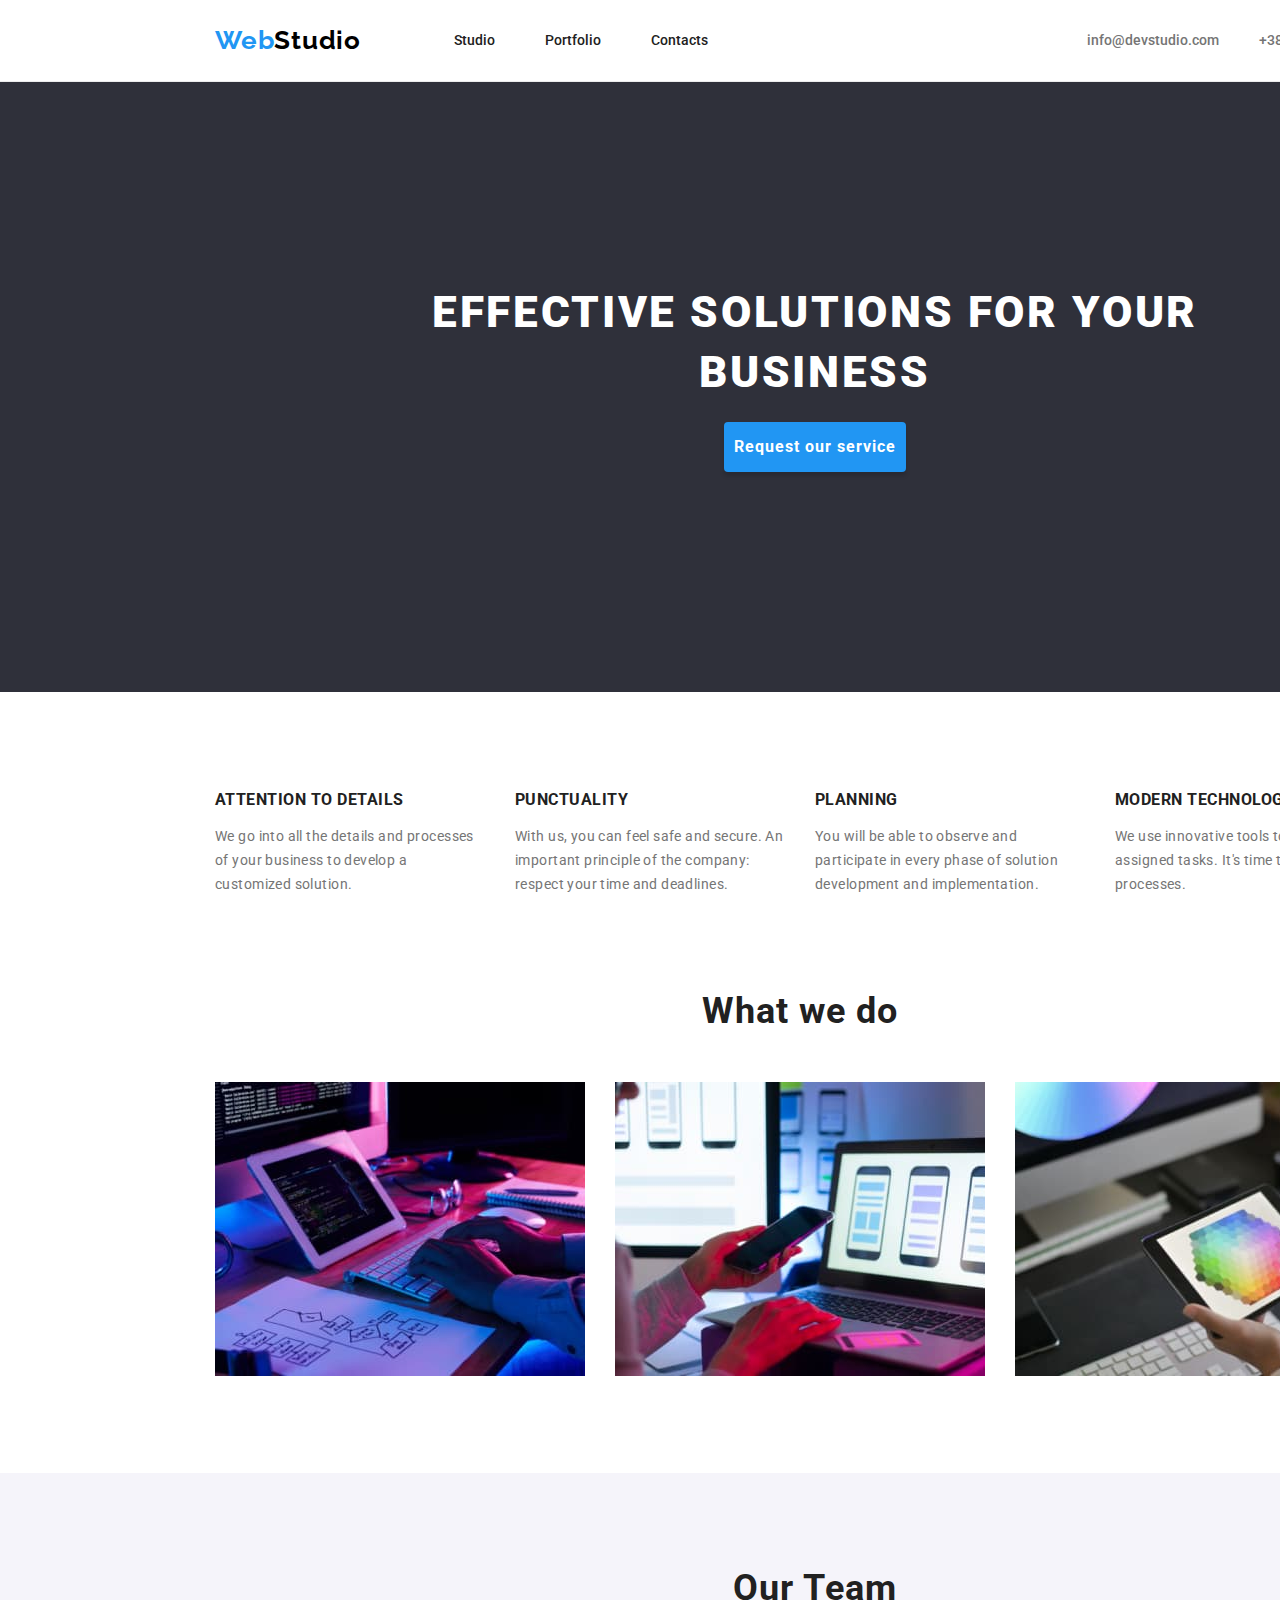
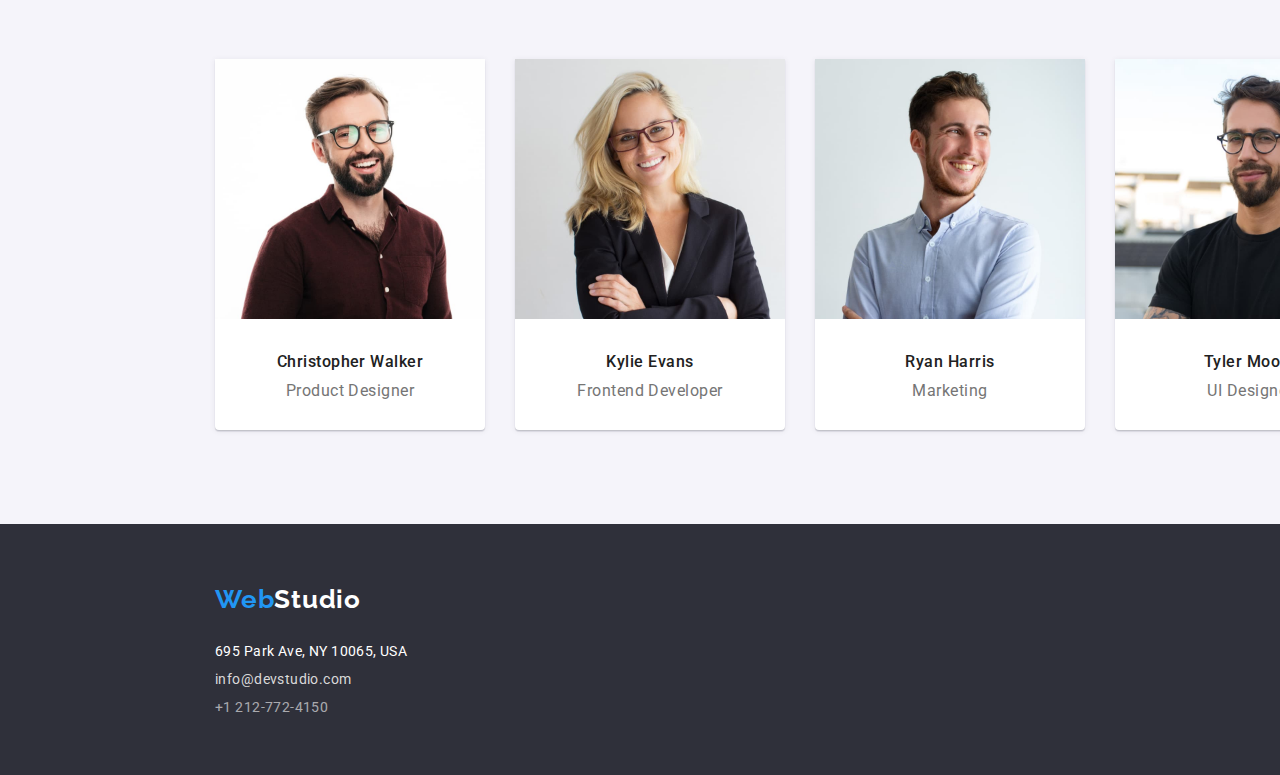
<file: index.html>
<!DOCTYPE html>
<html lang="en">
  <head>
    <meta charset="UTF-8" />
    <meta http-equiv="X-UA-Compatible" content="IE=edge" />
    <meta name="viewport" content="width=device-width, initial-scale=1.0" />
    <link rel="preconnect" href="https://fonts.googleapis.com" />
    <link rel="preconnect" href="https://fonts.gstatic.com" crossorigin />
    <link
      href="https://fonts.googleapis.com/css2?family=Raleway:wght@700&family=Roboto:wght@400;500;700;900&display=swap"
      rel="stylesheet"
    />
    <link rel="stylesheet" href="./css/reset.css" />
    <link rel="stylesheet" href="./css/styles.css" />

    <title>Studio</title>
  </head>

  <body>
    <header class="section global-header">
      <div class="container header-container">
        <nav class="navigation">
          <a class="logo" href="./index.html"><span class="web">Web</span>Studio</a>
          <ul class="header-list">
            <li>
              <a class="link" href="./index.html">Studio</a>
            </li>
            <li><a class="link" href="./portfolio.html">Portfolio</a></li>
            <li><a class="link" href="./contacts.html">Contacts</a></li>
          </ul>
        </nav>
        <ul class="header-contacts">
          <li><a class="link" href="info@devstudio.com">info@devstudio.com</a></li>
          <li><a class="link" href="tel:+380441111111">+38 044 111 11 11</a></li>
        </ul>
      </div>
    </header>

    <main>
      <section class="section hero-heading">
        <div class="container hero-container">
          <h1 class="title">EFFECTIVE SOLUTIONS FOR YOUR BUSINESS</h1>
          <button class="button" type="button">Request our service</button>
        </div>
      </section>

      <section class="section section-attributes">
        <div class="container">
          <ul class="section-attributes-list">
            <li class="section-attributes-item">
              <h3 class="name">ATTENTION TO DETAILS</h3>
              <p class="description">
                We go into all the details and processes of your business to develop a customized
                solution.
              </p>
            </li>
            <li class="section-attributes-item">
              <h3 class="name">PUNCTUALITY</h3>
              <p class="description">
                With us, you can feel safe and secure. An important principle of the company:
                respect your time and deadlines.
              </p>
            </li>

            <li class="section-attributes-item">
              <h3 class="name">PLANNING</h3>
              <p class="description">
                You will be able to observe and participate in every phase of solution development
                and implementation.
              </p>
            </li>

            <li class="section-attributes-item">
              <h3 class="name">MODERN TECHNOLOGIES</h3>
              <p class="description">
                We use innovative tools to solve assigned tasks. It's time to simplify work
                processes.
              </p>
            </li>
          </ul>
        </div>
      </section>

      <section class="section section-work">
        <div class="container container-work">
          <h2 class="section-work-title">What we do</h2>
          <ul class="section-work-list">
            <li class="section-work-item"><img src="images/img1.jpg" alt="writes on tablet" /></li>
            <li class="section-work-item"><img src="images/img2.jpg" alt="looking at phone" /></li>
            <li class="section-work-item">
              <img src="images/img3.jpeg" alt="pallette of colors" />
            </li>
          </ul>
        </div>
      </section>

      <section class="section section-team">
        <div class="container">
          <h2 class="section-team-title">Our Team</h2>
          <ul class="section-team-list">
            <li class="section-team-item">
              <img
                src="images/employee1.jpg"
                alt="Employee Christopher Walker"
                width="270"
                height="260"
              />
              <h3 class="name">Christopher Walker</h3>
              <p class="description">Product Designer</p>
            </li>
            <li class="section-team-item">
              <img src="images/employee2.jpg" alt="Employee Kylie Evans" width="270" height="260" />
              <h3 class="name">Kylie Evans</h3>
              <p class="description">Frontend Developer</p>
            </li>
            <li class="section-team-item">
              <img src="images/employee3.jpg" alt="employee Ryan Harris" width="270" height="260" />
              <h3 class="name">Ryan Harris</h3>
              <p class="description">Marketing</p>
            </li>
            <li class="section-team-item">
              <img src="images/employee4.jpg" alt="Employee Tyler Moore" width="270" height="260" />
              <h3 class="name">Tyler Moore</h3>
              <p class="description">UI Designer</p>
            </li>
          </ul>
        </div>
      </section>
    </main>

    <footer class="section global-footer">
      <div class="container">
        <a class="logo" href="./index.html"><span class="web">Web</span>Studio</a>
        <address>
          <ul class="address">
            <li class="global-footer-item-1">
              <span class="location">695 Park Ave, NY 10065, USA</span>
            </li>
            <li class="">
              <a class="email" href="mailto:info@devstudio.com">info@devstudio.com</a>
            </li>
            <li class="global-footer-item-2"><a class="phone-number" href="tel:+12127724150">+1 212-772-4150</a></li>
          </ul>
      </div>
    </footer>
  </body>
</html>
</file>
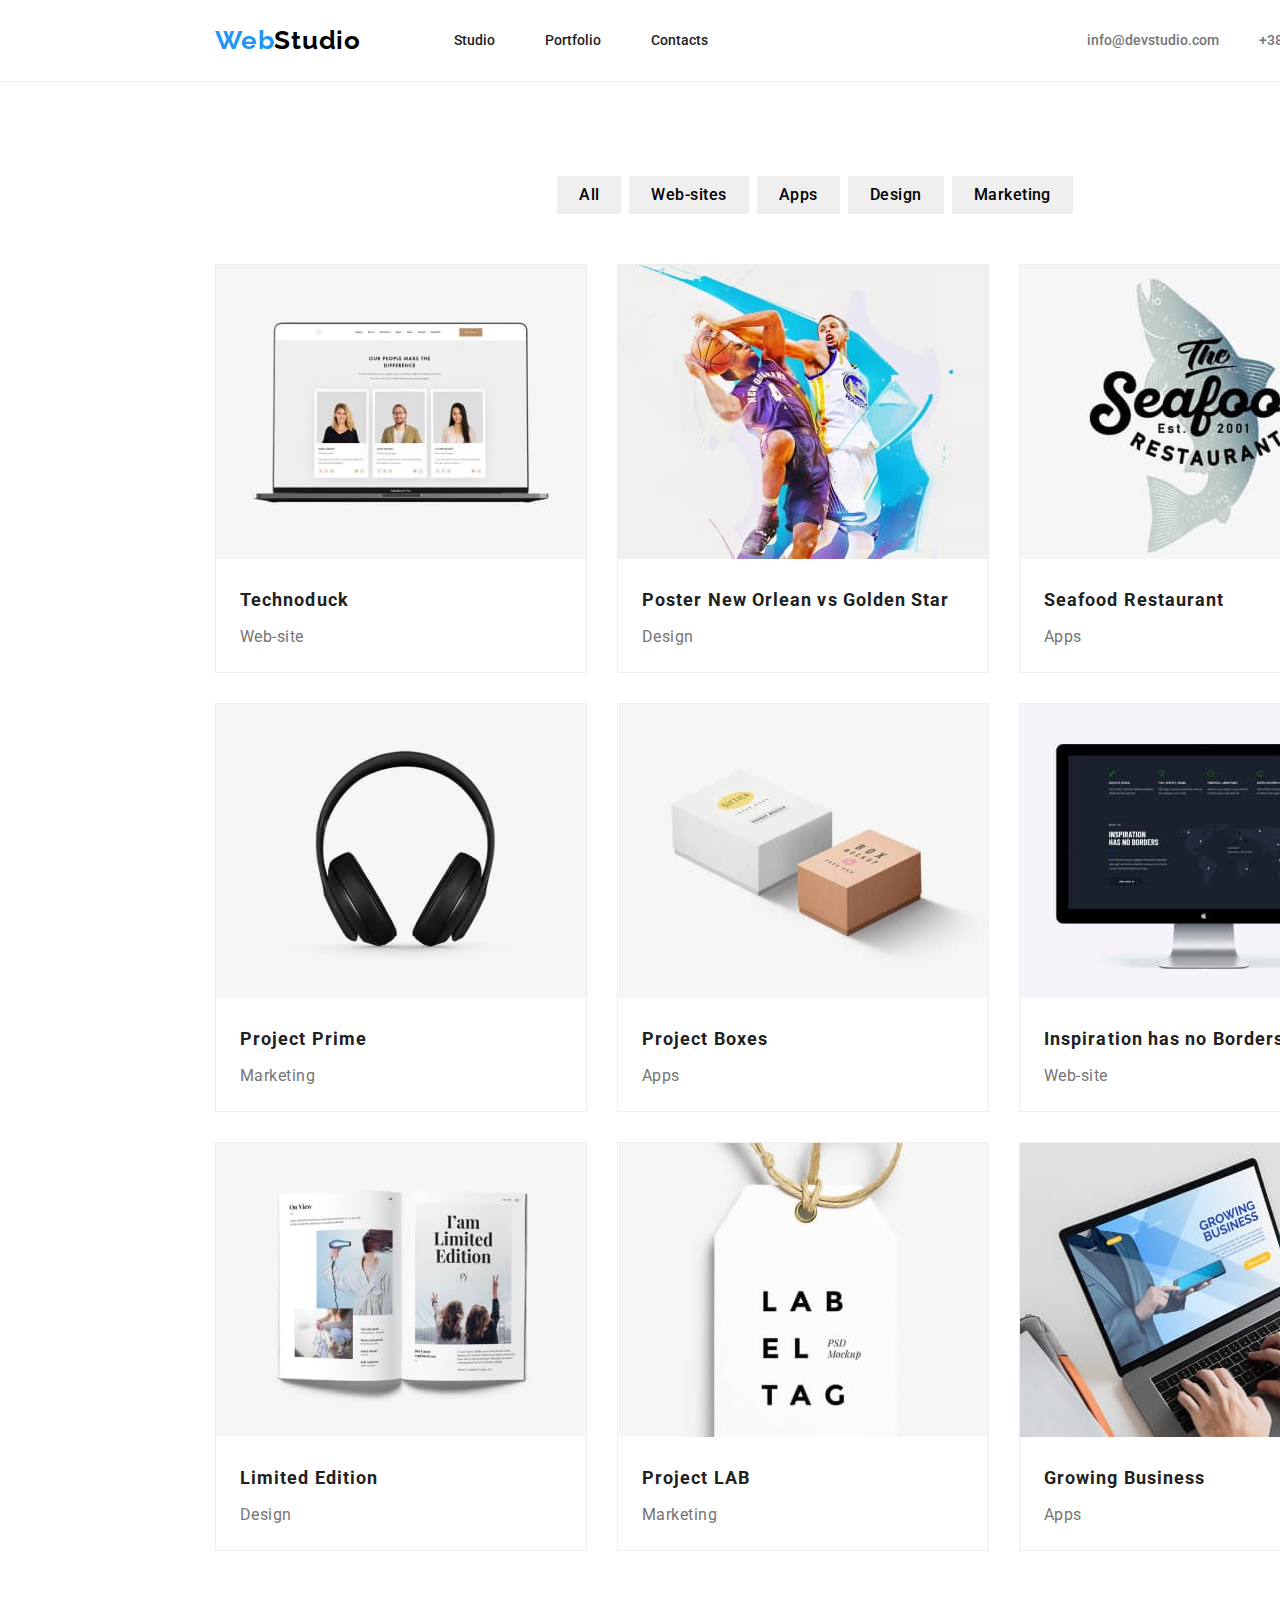
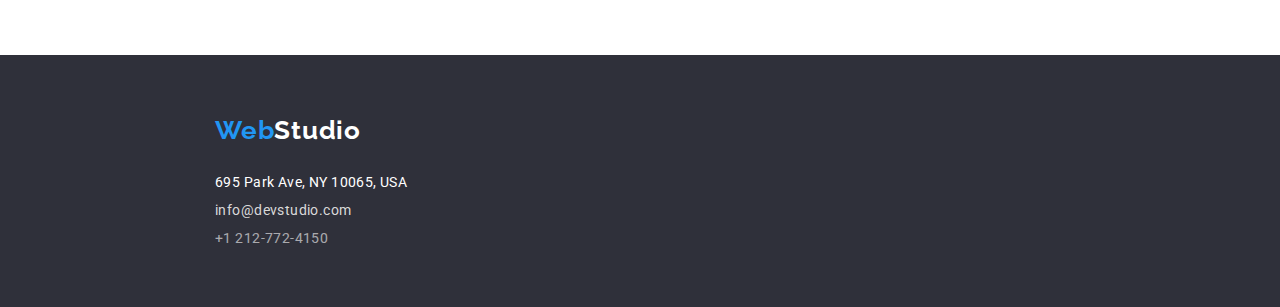
<file: portfolio.html>
<!DOCTYPE html>
<html lang="en">
  <head>
    <meta charset="UTF-8" />
    <meta http-equiv="X-UA-Compatible" content="IE=edge" />
    <meta name="viewport" content="width=device-width, initial-scale=1.0" />
    <link rel="preconnect" href="https://fonts.googleapis.com" />
    <link rel="preconnect" href="https://fonts.gstatic.com" crossorigin />
    <link
      href="https://fonts.googleapis.com/css2?family=Raleway:wght@700&family=Roboto:wght@400;500;700;900&display=swap"
      rel="stylesheet"
    />
    <link rel="stylesheet" href="./css/reset.css" />
    <link rel="stylesheet" href="./css/styles.css" />
    <title>Studio</title>
  </head>

  <body>
    <header class="section global-header">
      <div class="container header-container">
        <nav class="navigation">
          <a class="logo" href="./index.html"><span class="web">Web</span>Studio</a>
          <ul class="header-list">
            <li>
              <a class="link" href="./index.html">Studio</a>
            </li>
            <li><a class="link" href="./portfolio.html">Portfolio</a></li>
            <li><a class="link" href="./contacts.html">Contacts</a></li>
          </ul>
        </nav>
        <ul class="header-contacts">
          <li><a class="link" href="info@devstudio.com">info@devstudio.com</a></li>
          <li><a class="link" href="tel:+380441111111">+38 044 111 11 11</a></li>
        </ul>
      </div>
    </header>

      <section class="section portfolio-section">
        <div class="container">
        <ul class="buttons-list">
          <li class="buttons-list-item"><button class="button">All</button></li>
          <li class="buttons-list-item"><button class="button">Web-sites</button></li>
          <li class="buttons-list-item"><button class="button">Apps</button></li>
          <li class="buttons-list-item"><button class="button">Design</button></li>
          <li class="buttons-list-item"><button class="button">Marketing</button></li>
        </ul>
        <ul class="portfolio cards-list ">
          <li class="cards-item"
          >
            <img src="./images/img.jpg" alt="Site pe laptop" width="370" height="294" />
            <h3 class="article-name">Technoduck</h3>
            <p class="article-type">Web-site</p>
          </li>
          <li class="cards-item">
            <img src="./images/img (1).jpg" alt="Basketball" width="370" height="294" />
            <h3 class="article-name">Poster New Orlean vs Golden Star</h3>
            <p class="article-type">Design</p>
          </li>
          <li class="cards-item">
            <img src="./images/img (2).jpg" alt="Logo Restaurant" width="370" height="294" />
            <h3 class="article-name">Seafood Restaurant</h3>
            <p class="article-type">Apps</p>
          </li>
          <li class="cards-item">
            <img src="./images/img (3).jpg" alt="Casti" width="370" height="294" />
            <h3 class="article-name">Project Prime</h3>
            <p class="article-type">Marketing</p>
          </li>
          <li class="cards-item">
            <img src="./images/img (4).jpg" alt="Cutii" width="370" height="294" />
            <h3 class="article-name">Project Boxes</h3>
            <p class="article-type">Apps</p>
          </li>
          <li class="cards-item">
            <img src="./images/img (5).jpg" alt="Monitor" width="370" height="294" />
            <h3 class="article-name">Inspiration has no Borders</h3>
            <p class="article-type">Web-site</p>
          </li>
          <li class="cards-item">
            <img src="./images/img (6).jpg" alt="Carte" width="370" height="294" />
            <h3 class="article-name">Limited Edition</h3>
            <p class="article-type">Design</p>
          </li>
          <li class="cards-item">
            <img src="./images/img (7).jpg" alt="Eticheta" width="370" height="294" />
            <h3 class="article-name">Project LAB</h3>
            <p class="article-type">Marketing</p>
          </li>
          <li class="cards-item">
            <img src="./images/img (8).jpg" alt="Work at Laptop" width="370" height="294" />
            <h3 class="article-name">Growing Business</h3>
            <p class="article-type">Apps</p>
          </li>
        </ul>
        </div>
      </section>

      <footer class="section global-footer">
        <div class="container">
          <a class="logo" href="./index.html"><span class="web">Web</span>Studio</a>
          <address>
            <ul class="address">
              <li class="global-footer-item-1">
                <span class="location">695 Park Ave, NY 10065, USA</span>
              </li>
              <li class="">
                <a class="email" href="mailto:info@devstudio.com">info@devstudio.com</a>
              </li>
              <li class="global-footer-item-2"><a class="phone-number" href="tel:+12127724150">+1 212-772-4150</a></li>
            </ul>
        </div>
      </footer>
    </body>
  </html>
</file>
<file: css/styles.css>
body {
  font-family: var(--text-font-family);
  font-style: normal;
  font-size: 14px;
  font-weight: 400;
  color: var(--text-color);
}

:root {
  --text-font-family: "Roboto", sans-serif;
  --heading-footer-font-family: "Raleway", sans-serif;
  --link-button-color: #2196f3;
  --text-color: #212121;
  --paragraph-color: #757575;
}
h1,
h2,
h3,
h4,
h5,
h6,
ul,
p {
  margin: 0;
  padding: 0;
}
a,
b,
button,
br,
img,
span {
  margin-left: 0;
  margin-right: 0;
}
.container {
  width: 1200px;
  margin: 0 auto;
}
.section {
  padding-left: 215px;
  padding-right: 215px;
}
.header-container {
  display: flex;
  justify-content: space-between;
}
.header-list {
  display: flex;
  align-items: center;
  margin-left: 43px;
}
.navigation {
  display: flex;
  align-items: center;
}
.navigation .logo {
  align-items: center;
}
.header-contacts {
  display: flex;
  align-items: center;
}

.header-contacts .link {
  padding-right: 40px;
}

.global-header {
  background-color: #ffffff;
  border-bottom: 1px solid #ececec;
  padding-top: 25px;
  padding-bottom: 25px;
}
.global-header .logo {
  padding-right: 50px;
  text-decoration: none;
  font-family: "Raleway";
  font-style: normal;
  font-weight: 700;
  font-size: 26px;
  line-height: 31px;
  letter-spacing: 0.03em;
  color: #000000;
}
.global-header .logo .web {
  color: var(--link-button-color);
}
ul {
  list-style-type: none;
}

.global-header .navigation ul > li + li {
  display: flex;
  margin-left: 50px;
}
.global-header .link {
  font-weight: 500;
  text-decoration: none;
  color: var(--text-color);
}
.global-header .link:hover,
.global-header .link:focus {
  color: var(--link-button-color);
}

.header-contacts .link {
  color: var(--paragraph-color);
}
.hero-heading {
  background-color: #2f303a;
}

.hero-heading .button {
  margin: 20px;
}
.hero-heading .container {
  text-align: center;
}
.hero-container {
  text-align: center;
}
.container.hero-container {
  padding: 200px;
}

.hero-heading .title {
  font-weight: 900;
  font-size: 44px;
  line-height: 60px;
  text-align: center;
  letter-spacing: 0.06em;
  text-transform: uppercase;
  color: #ffffff;
}
.hero-heading .button {
  padding: 10px 10px;
  cursor: pointer;
  font-family: "Roboto";
  background-color: var(--link-button-color);
  font-weight: 700;
  font-size: 16px;
  line-height: 30px;
  letter-spacing: 0.06em;
  color: #ffffff;
  border: 0;
  box-shadow: 0px 4px 4px rgba(0, 0, 0, 0.15);
  border-radius: 4px;
}
.section-attributes-list {
  display: flex;
  max-width: 1170px;
}
.section-attributes-item {
  margin-right: 30px;
  flex-basis: calc((100% - 75px) / 4);
}
.section-attributes-item:last-child {
  margin-right: 0px;
}
.name {
  margin-bottom: 10px;
}
.section-attributes,
.section-work,
.section-team {
  padding-top: 94px;
}
.section-attributes .name {
  font-weight: 700;
  letter-spacing: 0.03em;
  line-height: 1.71;
}
.section-attributes .description {
  line-height: 24px;
  letter-spacing: 0.03em;
  color: var(--paragraph-color);
}
.section-work-title,
.section-team-title {
  font-weight: 700;
  font-size: 36px;
  line-height: 42px;
  letter-spacing: 0.03em;
}
.container-work {
  max-width: 1170px;
  margin: 0 auto;
}
.section-work-title {
  margin-bottom: 50px;
  text-align: center;
}
.section-work-list {
  display: flex;
}
.section-work-item {
  margin-right: 30px;
}
.services-list-item:last-child {
  margin-right: 0px;
}
.section-team {
  background: #f5f4fa;
  margin-top: 94px;
  padding-bottom: 94px;
}
.section-team-title {
  margin-bottom: 50px;
  text-align: center;
}
.section-team-list {
  display: flex;
}
.section-team-item {
  padding-bottom: 30px;
  margin-right: 30px;
  flex-basis: calc((100% - 72px) / 4);
  text-align: center;
  background: #ffffff;
  border-radius: 0px 0px 4px 4px;
  box-shadow: 0px 1px 6px rgba(46, 47, 66, 0.08), 0px 1px 1px rgba(46, 47, 66, 0.16),
    0px 2px 1px rgba(46, 47, 66, 0.08);
  border-radius: 0px 0px 4px 4px;
}
.section-team .name {
  font-weight: 500;
  font-size: 16px;
  line-height: 19px;
  letter-spacing: 0.03em;
  padding-top: 30px;
}
.section-team .description {
  font-size: 16px;
  line-height: 19px;
  letter-spacing: 0.03em;
  color: var(--paragraph-color);
}
.portfolio-section {
  padding-top: 94px;
  padding-bottom: 94px;
}
.buttons-list {
  display: flex;
  justify-content: center;
  margin-bottom: 50px;
}
.buttons-list-item {
  margin-right: 8px;
  color: #f5f4fa;
}
.buttons-list-item:last-child {
  margin-right: 0;
}
.buttons-list .button {
  font-weight: 500;
  font-size: 16px;
  line-height: 26px;
  text-align: center;
  letter-spacing: 0.03em;
  cursor: pointer;
  border: 0;
  padding: 6px 22px;
}
.buttons-list .button:hover,
.buttons-list .button:focus {
  color: var(--link-button-color);
}
.buttons-list .button:hover {
  color: #ffffff;
  background-color: #2196f3;
  filter: drop-shadow(0px 4px 4px rgba(0, 0, 0, 0.25));
}
.cards-list {
  display: flex;
  flex-wrap: wrap;
  margin-right: -20px;
  margin-bottom: -20px;
}
.cards-item {
  margin-right: 30px;
  margin-bottom: 30px;
}
.cards-item {
  border: 1px solid #eeeeee;
}
.portfolio .article-name {
  padding-left: 24px;
  margin-top: 20px;
  margin-bottom: 4px;
  font-weight: 700;
  font-size: 18px;
  line-height: 36px;
  letter-spacing: 0.06em;
}
.portfolio .article-type {
  padding-left: 24px;
  margin-bottom: 20px;
  font-size: 16px;
  line-height: 30px;
  letter-spacing: 0.03em;
  color: var(--paragraph-color);
}
.global-footer {
  background-color: #2f303a;
  padding-top: 60px;
  padding-bottom: 60px;
}
.global-footer .logo {
  font-family: var(--heading-footer-font-family);
  text-decoration: none;
  font-weight: 700;
  font-size: 26px;
  line-height: 31px;
  letter-spacing: 0.03em;
  color: #ffffff;
}
.global-footer .logo .web {
  color: var(--link-button-color);
}
.global-footer-item-1 {
  margin-top: 28px;
  margin-bottom: 12px;
}
.global-footer-item-2 {
  margin-top: 12px;
}
.global-footer .location {
  font-family: var(--text-font-family);
  font-style: normal;
  line-height: 16px;
  letter-spacing: 0.03em;
  color: #ffffff;
}

.global-footer .address .email {
  font-family: var(--text-font-family);
  font-style: normal;
  line-height: 16px;
  letter-spacing: 0.03em;
  color: #d9d9d9;
  text-decoration: none;
}

.global-footer .address .phone-number {
  font-family: var(--text-font-family);
  font-style: normal;
  line-height: 16px;
  letter-spacing: 0.03em;
  color: rgba(255, 255, 255, 0.6);
  text-decoration: none;
}
</file>
